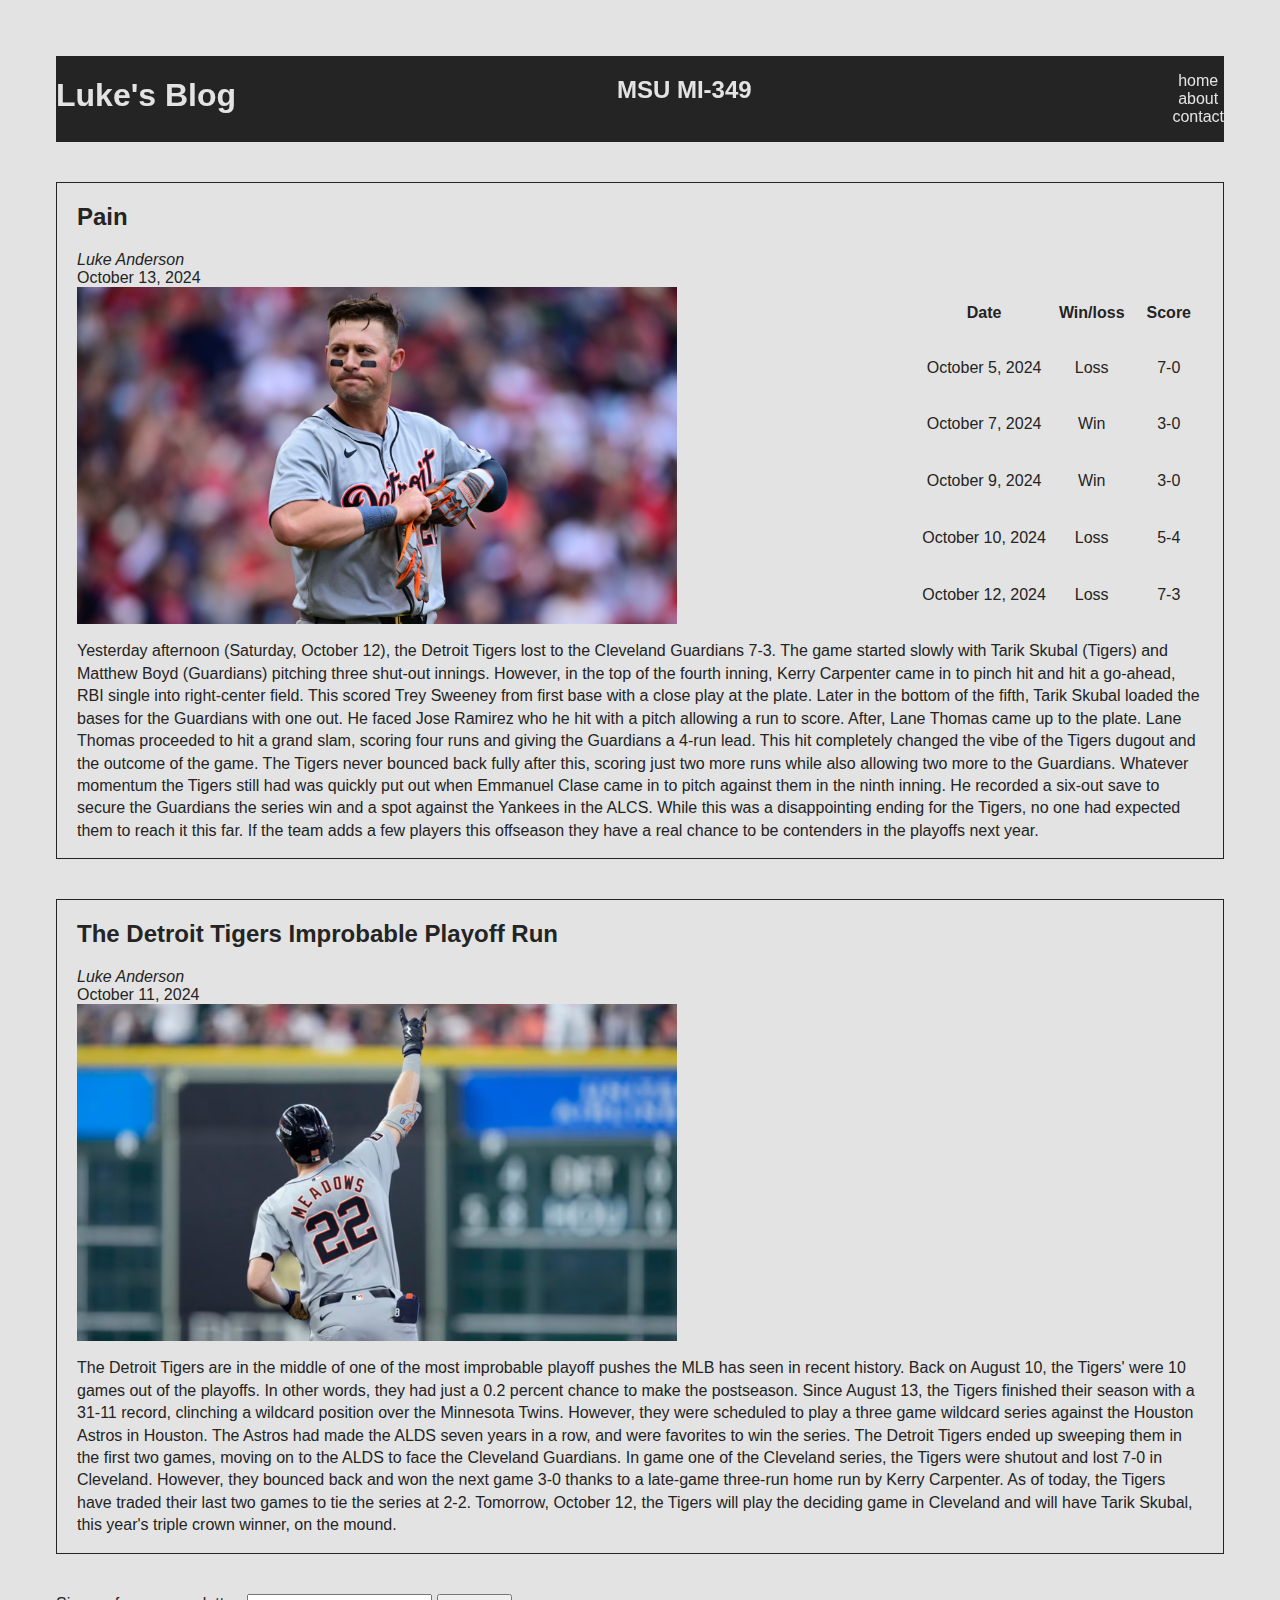
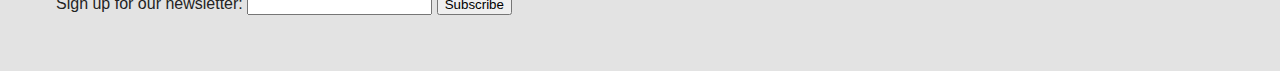
<file: index.html>
<!DOCTYPE html>
<html lang="en">

<head>
    <meta charset="UTF-8">
    <meta name="viewport" content="width=device-width, initial-scale=1.0">
    <link rel="stylesheet" href="style.css">
    <title>Luke's Blog - Home</title>
</head>

<body>
    <header>
        <h1>Luke's Blog</h1>
        <h2>MSU MI-349</h2>
        <nav>
            <ul>
                <li><a href="/index.html">home</a></li>
                <li><a href="/about.html">about</a></li>
                <li><a href="/contact.html">contact</a></li>
            </ul>
        </nav>
    </header>
    <section id="blog">
        <article class="blog-post">
            <h2>Pain</h2>
            <address>Luke Anderson</address>
            <time datetime="2024-10-13">October 13, 2024</time>
            <div class="blog-info">
                <img src="/images/spencer.jpeg"
                    alt="Spencer Torkelson taking off his batting gloves after striking out in the seventh inning">
                <table>
                    <tr>
                        <th>Date</th>
                        <th>Win/loss</th>
                        <th>Score</th>
                    </tr>
                    <tr>
                        <td><time datetime="2024-10-5">October 5, 2024</time></td>
                        <td>Loss</td>
                        <td>7-0</td>
                    </tr>
                    <tr>
                        <td><time datetime="2024-10-7">October 7, 2024</time></td>
                        <td>Win</td>
                        <td>3-0</td>
                    </tr>
                    <tr>
                        <td><time datetime="2024-10-9">October 9, 2024</time></td>
                        <td>Win</td>
                        <td>3-0</td>
                    </tr>
                    <tr>
                        <td><time datetime="10-10-2024">October 10, 2024</time></td>
                        <td>Loss</td>
                        <td>5-4</td>
                    </tr>
                    <tr>
                        <td><time datetime="10-12-2024">October 12, 2024</time></td>
                        <td>Loss</td>
                        <td>7-3</td>
                    </tr>
                </table>
            </div>
            <p>Yesterday afternoon (Saturday, October 12), the Detroit Tigers lost to the Cleveland Guardians 7-3. The
                game started slowly with Tarik Skubal (Tigers) and Matthew Boyd (Guardians) pitching three shut-out
                innings. However, in the top of the fourth inning, Kerry Carpenter came in to pinch hit and hit a
                go-ahead, RBI single into right-center field. This scored Trey Sweeney from first base with a close play
                at the plate. Later in the bottom of the fifth, Tarik Skubal loaded the bases for the Guardians with one
                out. He faced Jose Ramirez who he hit with a pitch allowing a run to score. After, Lane Thomas came up
                to the plate. Lane Thomas proceeded to hit a grand slam, scoring four runs and giving the Guardians a
                4-run lead. This hit completely changed the vibe of the Tigers dugout and the outcome of the game. The
                Tigers never bounced back fully after this, scoring just two more runs while also allowing two more to
                the Guardians. Whatever momentum the Tigers still had was quickly put out when Emmanuel Clase came in to
                pitch against them in the ninth inning. He recorded a six-out save to secure the Guardians the series
                win and a spot against the Yankees in the ALCS. While this was a disappointing ending for the Tigers, no
                one had expected them to reach it this far. If the team adds a few players this offseason they have a
                real chance to be contenders in the playoffs next year.</p>
        </article>
        <article class="blog-post">
            <h2>The Detroit Tigers Improbable Playoff Run</h2>
            <address>Luke Anderson</address>
            <time datetime="2024-10-11">October 11, 2024</time>
            <div class="blog-info">
                <img src="/images/tigers.jpeg" alt="Parker Meadows rounding the bases after hitting a homerun">
            </div>
            <p>The Detroit Tigers are in the middle of one of the most improbable playoff pushes the MLB has seen in
                recent history. Back on August 10, the Tigers' were 10 games out of the playoffs. In other words, they
                had just a 0.2 percent chance to make the postseason. Since August 13, the Tigers finished their season
                with a 31-11 record, clinching a wildcard position over the Minnesota Twins. However, they were
                scheduled to play a three game wildcard series against the Houston Astros in Houston. The Astros had
                made the ALDS seven years in a row, and were favorites to win the series. The Detroit Tigers ended up
                sweeping them in the first two games, moving on to the ALDS to face the Cleveland Guardians. In game one
                of the Cleveland series, the Tigers were shutout and lost 7-0 in Cleveland. However, they bounced back
                and won the next game 3-0 thanks to a late-game three-run home run by Kerry Carpenter. As of today, the
                Tigers have traded their last two games to tie the series at 2-2. Tomorrow, October 12, the Tigers will
                play the deciding game in Cleveland and will have Tarik Skubal, this year's triple crown winner, on the
                mound.
            </p>
        </article>
    </section>
    <section id="newsletter">
        <form>
            <label>
                Sign up for our newsletter:
                <input type="text">
            </label>
            <button>Subscribe</button>
        </form>
    </section>
</body>

</html>
</file>
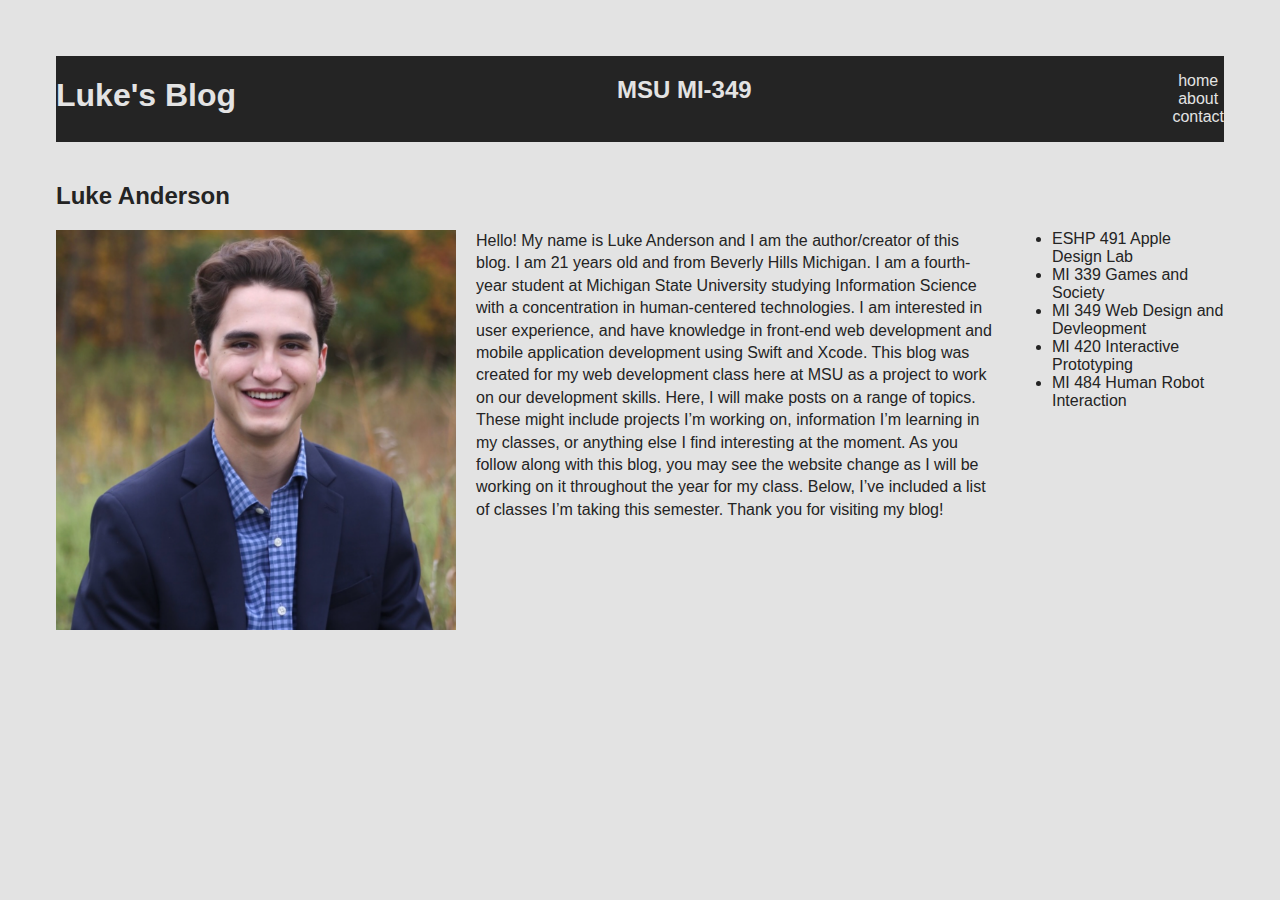
<file: about.html>
<!DOCTYPE html>
<html lang="en">

<head>
    <meta charset="UTF-8">
    <meta name="viewport" content="width=device-width, initial-scale=1.0">
    <link rel="stylesheet" href="style.css">
    <title>Luke's Blog - About</title>
</head>

<body>
    <header>
        <h1>Luke's Blog</h1>
        <h2>MSU MI-349</h2>
        <nav>
            <ul>
                <li><a href="/index.html">home</a></li>
                <li><a href="/about.html">about</a></li>
                <li><a href="/contact.html">contact</a></li>
            </ul>
        </nav>
    </header>
    <h2>Luke Anderson</h2>
    <section class="about-section">
        <img id="about-img" src="images/Headshot.PNG" alt="Photo of blog author, Luke Anderson">
        <p id="about-paragraph">Hello! My name is Luke Anderson and I am the author/creator of this blog. I am 21 years
            old and from
            Beverly
            Hills Michigan. I am a fourth-year student at Michigan State University studying Information Science
            with a
            concentration in human-centered technologies. I am interested in user experience, and have knowledge
            in
            front-end web development and mobile application development using Swift and Xcode. This blog was
            created
            for my web development class here at MSU as a project to work on our development skills. Here, I
            will
            make
            posts on a range of topics. These might include projects I’m working on, information I’m learning in
            my
            classes, or anything else I find interesting at the moment. As you follow along with this blog, you
            may
            see
            the website change as I will be working on it throughout the year for my class. Below, I’ve included
            a
            list
            of classes I’m taking this semester. Thank you for visiting my blog!</p>
        <ul id="about-list">
            <li>ESHP 491 Apple Design Lab</li>
            <li>MI 339 Games and Society</li>
            <li>MI 349 Web Design and Devleopment</li>
            <li>MI 420 Interactive Prototyping</li>
            <li>MI 484 Human Robot Interaction</li>
        </ul>
    </section>
</body>

</html>
</file>
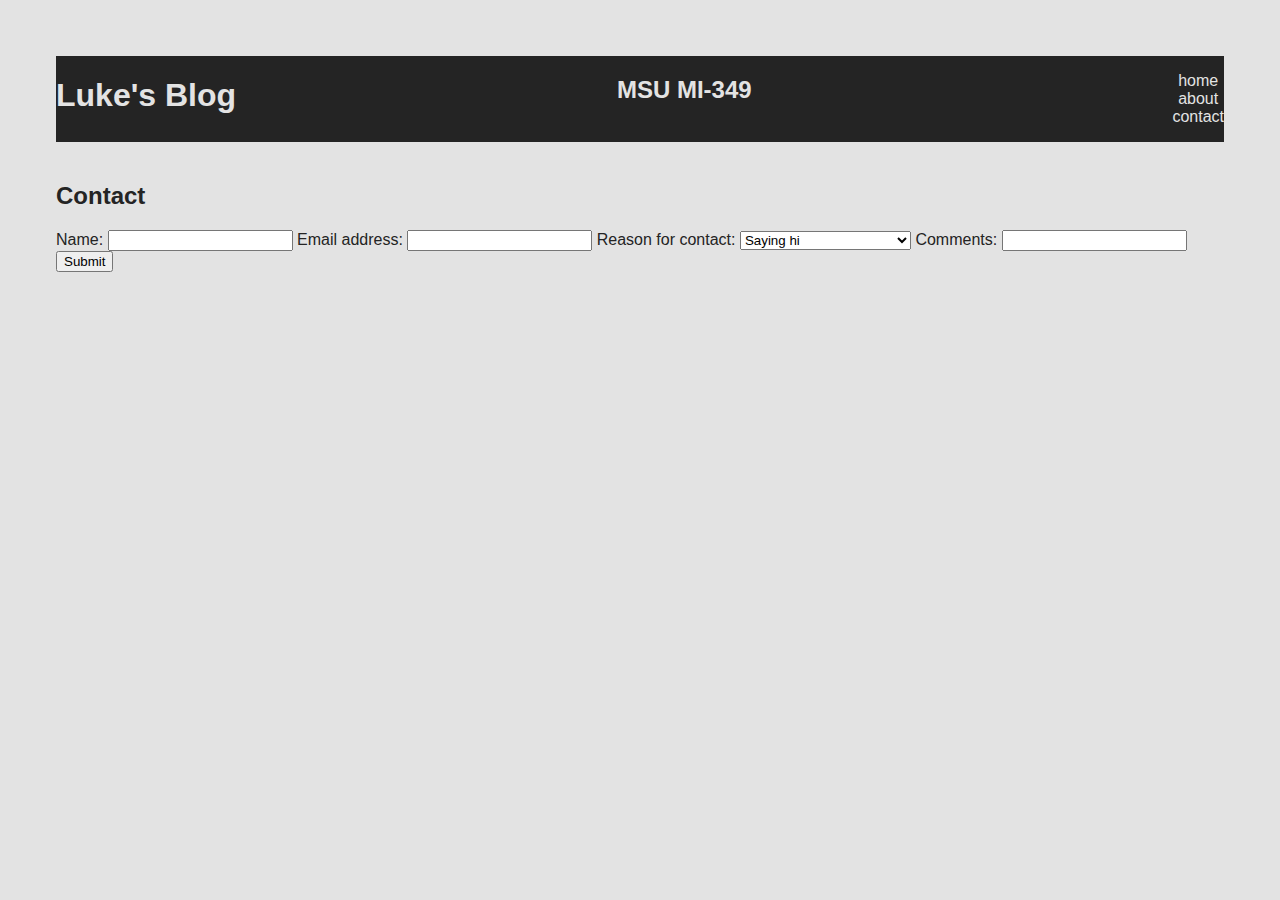
<file: contact.html>
<!DOCTYPE html>
<html lang="en">

<head>
    <meta charset="UTF-8">
    <meta name="viewport" content="width=device-width, initial-scale=1.0">
    <link rel="stylesheet" href="style.css">
    <title>Luke's Blog - Contact</title>
</head>

<body>
    <header>
        <h1>Luke's Blog</h1>
        <h2>MSU MI-349</h2>
        <nav>
            <ul>
                <li><a href="/index.html">home</a></li>
                <li><a href="/about.html">about</a></li>
                <li><a href="/contact.html">contact</a></li>
            </ul>
        </nav>
    </header>
    <h2>Contact</h2>
    <form class="about-form">
        <label>
            Name:
            <input type="text">
        </label>
        <label>
            Email address:
            <input type="text">
        </label>
        <label>
            Reason for contact:
        </label>
        <select name="contact-options" id="contact-options">
            <option value="saying hi">Saying hi</option>
            <option value="looking for a contractor">Looking for a contractor</option>
            <option value="interested in an interview">Interested in an interview</option>
        </select>
        <label>
            Comments:
            <input type="text">
        </label>
        <button>Submit</button>
    </form>
</body>

</html>
</file>
<file: style.css>
html {
    background: #e3e3e3;
}

body {
    font-family: Arial, Helvetica, sans-serif;
    padding: 48px;
    color: #242424;
    background: #e3e3e3;
}

header {
    margin-bottom: 40px;
    position: sticky;
    top: 0;
    display: flex;
    justify-content: space-between;
    background-color: #242424;
    color: #e3e3e3;
}

nav {
    text-align: center;
}

nav li {
    list-style: none;
}

a {
    text-decoration: none;
    color: inherit;
}

a:hover {
    text-decoration: underline;
}

a:active {
    color: #242424;
}

nav h1 {
    font-size: 3em;
    margin: 0;
    text-align: center;
}

nav h2 {
    text-align: center;
}

p {
    line-height: 1.4em;
}

table tr {
    text-align: center;
}

table th {
    padding: 0px 10px;
}

#blog {}

.blog-post {
    border-style: solid;
    border-width: 0.1em;
    margin-bottom: 40px;
    padding: 0px 20px;
}

.blog-info {
    display: flex;
    flex-wrap: wrap;
    justify-content: space-between;
}


.blog-post img {
    max-width: 600px;
    width: 100%;
}

.about-section {
    display: flex;
    height: 400px;
}

#about-img {
    flex: 1;
    width: 100%;
}

#about-paragraph {
    margin: 0px 20px;
    flex: 3;
}

#about-list {
    margin: 0px;
    flex: 1;
}

.about-form label input button {
    padding: 10px;
}
</file>
